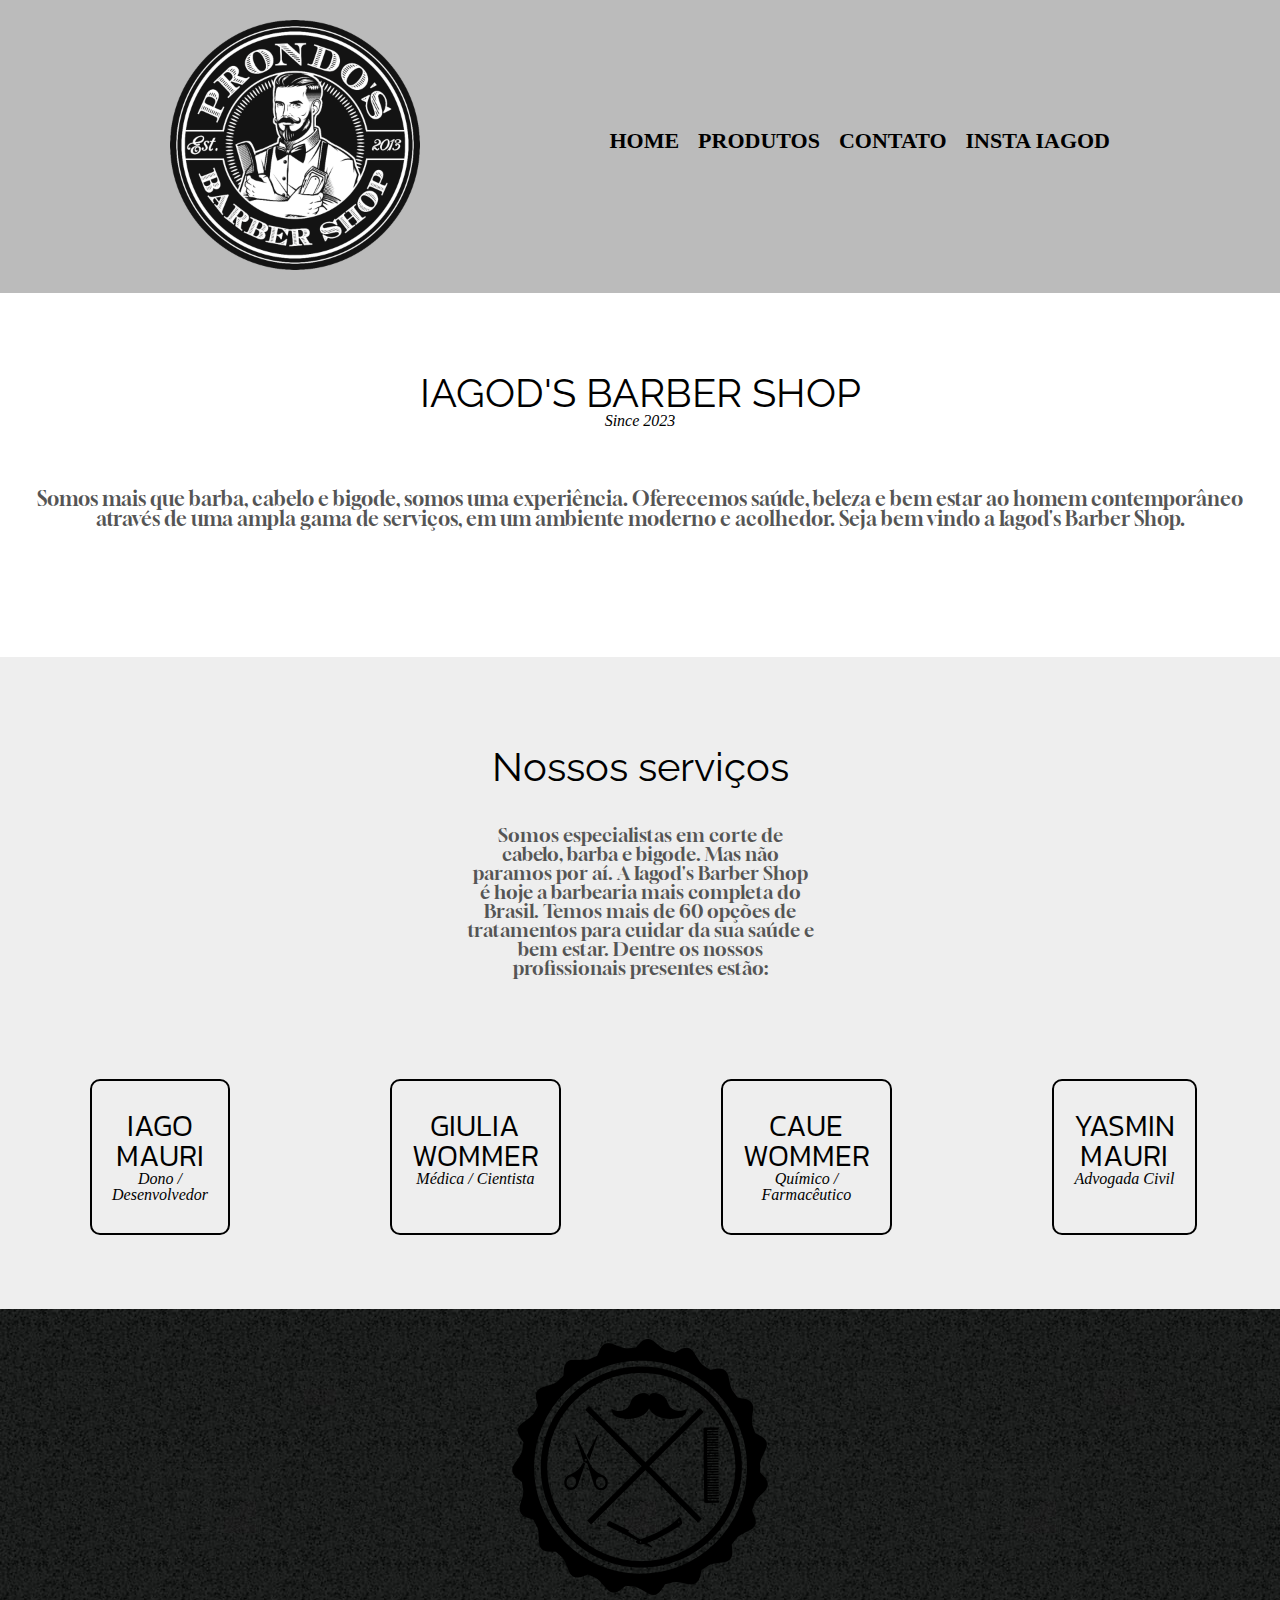
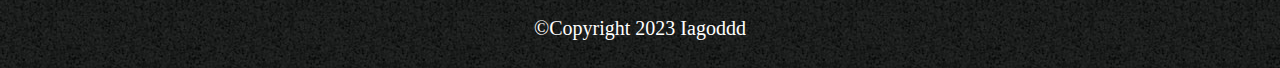
<file: index.html>
<!DOCTYPE html>
<html lang="pt-br">

<head>
    <meta charset="utf-8">
	<title>Contato - Iagod's Barber Shop</title>
	<link rel="stylesheet" href="reset.css">
	<link rel="stylesheet" href="style.css">
	<link rel="preconnect" href="https://fonts.googleapis.com">
	<link rel="preconnect" href="https://fonts.gstatic.com" crossorigin>
	<link href="https://fonts.googleapis.com/css2?family=Gloock:wght@400;700&display=swap" rel="stylesheet">
	<link href="https://fonts.googleapis.com/css2?family=Raleway:wght@200&display=swap" rel="stylesheet">
	<link href="https://fonts.googleapis.com/css2?family=Kanit:wght@100&display=swap" rel="stylesheet">
</head>

<body>
	<header>
		<div class="caixaDoTopo">
			<h1><img src="logo.png" class="imagemLogo" alt="Logo da barbearia do Iago"></h1>
			<nav>
				<ul>
					<li><a href="index.html">Home</a></li>
					<li><a href="produtos.html">Produtos</a></li>
					<li><a href="contato.html">Contato</a></li>
					<li><a href="https://www.instagram.com/iagoddd/">Insta Iagod</a></li>
				</ul>
			</nav>
		</div>
	</header>
	
	<main class="paginaHome">
		<div class="caixaSobreBarbearia">
			<h2 class="tituloBarbearia">IAGOD'S BARBER SHOP</h2>
			<h3 class="sobreTitulo">Since 2023</h3>
			<p class="textoBarbearia">Somos mais que barba, cabelo e bigode, somos uma experiência. Oferecemos saúde, beleza e bem estar ao homem contemporâneo através de uma ampla gama de serviços, em um ambiente moderno e acolhedor. Seja bem vindo a Iagod's Barber Shop.</p>
		</div>

		<div class="segundaCaixaBarbearia">
			<h2 class="tituloBarbearia">Nossos serviços</h2>
			<p class="textoProfissionais">Somos especialistas em corte de cabelo, barba e bigode. Mas não paramos por aí. A Iagod's Barber Shop é hoje a barbearia mais completa do Brasil. Temos mais de 60 opções de tratamentos para cuidar da sua saúde e bem estar. Dentre os nossos profissionais presentes estão:</p>
			<ul class="listaProfissionais">
				<li class="listaNomes">
				 	<h3 class="nomeProfissional">IAGO MAURI</h3>
				 	<p class="descricaoProfissional">Dono / Desenvolvedor</p>	
				</li>
				<li class="listaNomes">
					<h3 class="nomeProfissional">GIULIA WOMMER</h3>
					<p class="descricaoProfissional">Médica / Cientista</p>	
				</li>
				<li class="listaNomes">
					<h3 class="nomeProfissional">CAUE WOMMER</h3>
					<p class="descricaoProfissional">Químico / Farmacêutico</p>	
				</li>
				<li class="listaNomes">
					<h3 class="nomeProfissional">YASMIN MAURI</h3>
					<p class="descricaoProfissional">Advogada Civil</p>	
				</li>
			</ul>

		</div>
	</main>

	<footer>
		<img class="logoFinal" src="logoFinal.png" alt="Logo da barbearia do Iago">
		<p class="copy">&copy;Copyright 2023 Iagoddd</p>
	</footer>

</body>

</html>
</file>
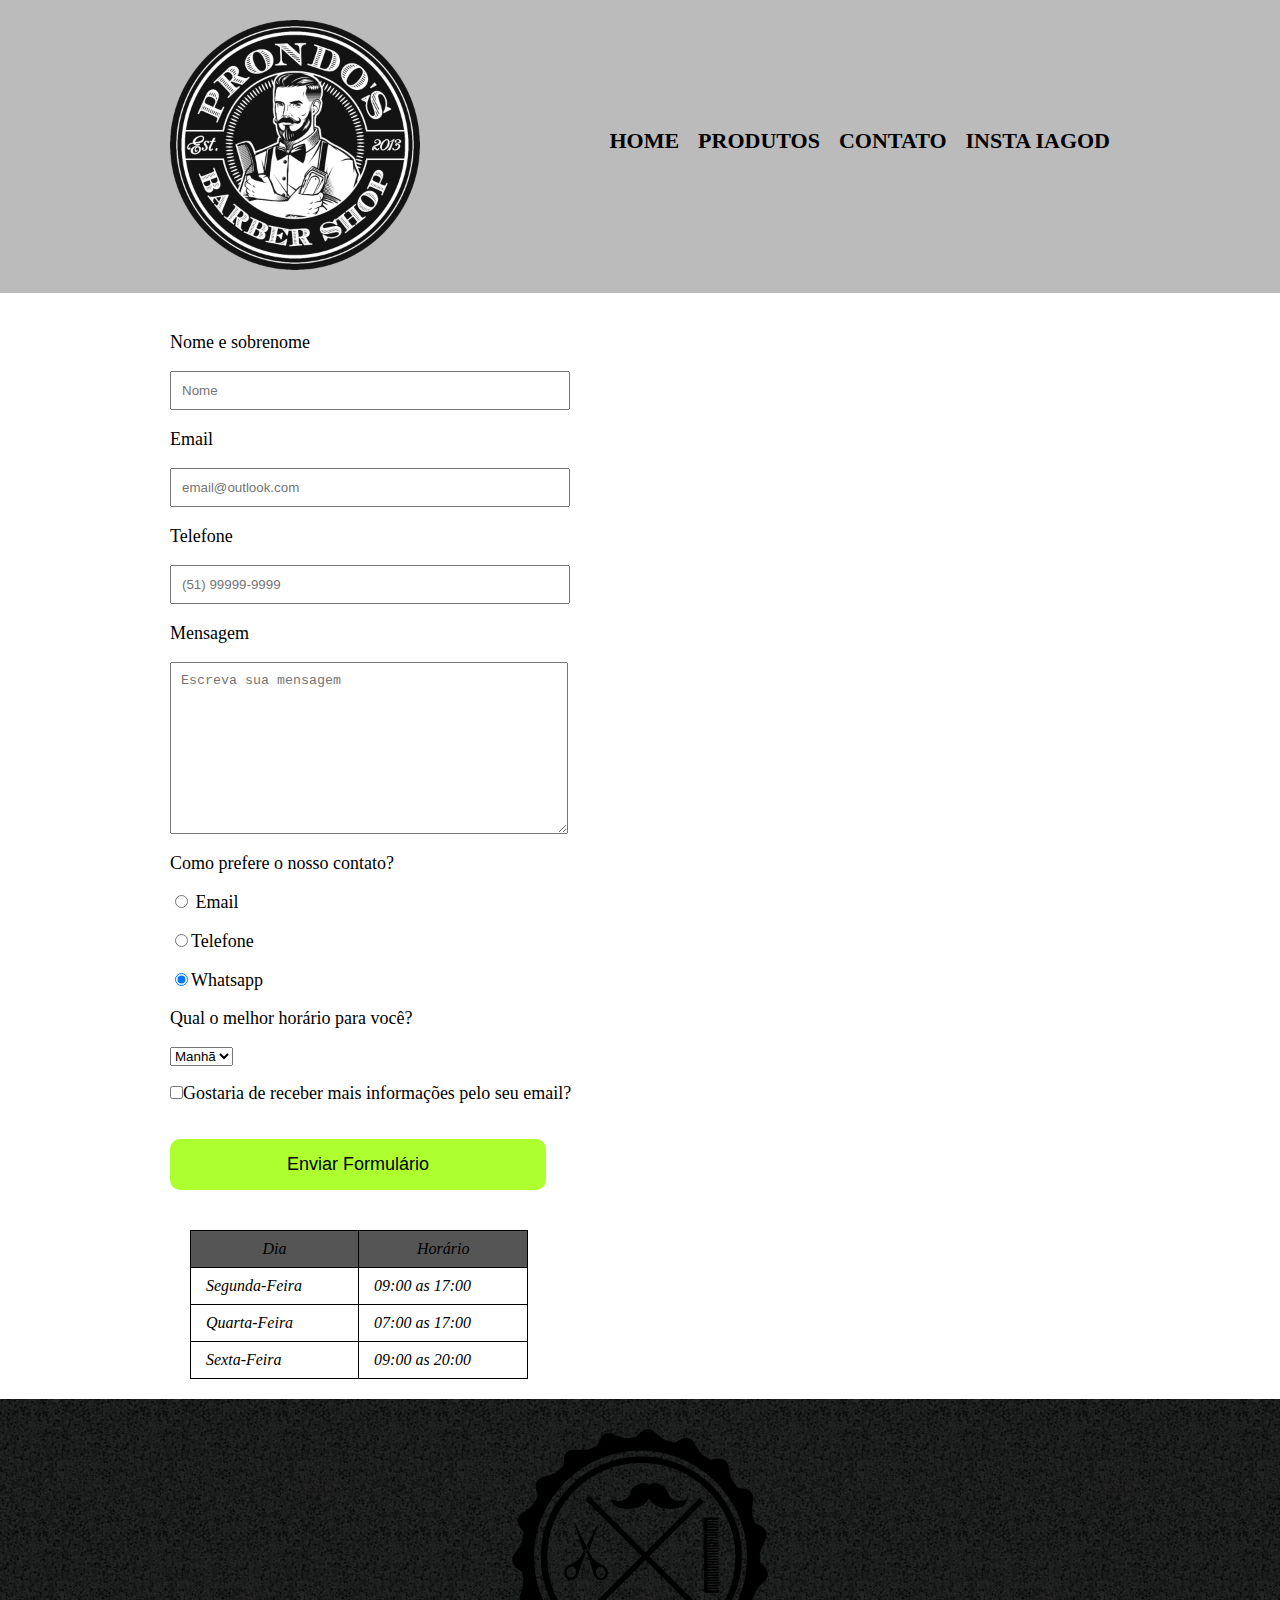
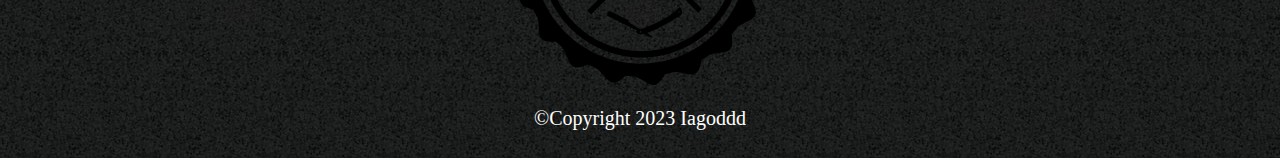
<file: contato.html>
<!DOCTYPE html>
<html lang="pt-br">
	<head>
		<meta charset="utf-8">
		<title>Contato - Iagod's Barber Shop</title>
		<link rel="stylesheet" href="reset.css">
		<link rel="stylesheet" href="style.css">
	</head>

	<body>
		<header>
			<div class="caixaDoTopo">
				<h1><img src="logo.png" class="imagemLogo" alt="Logo da barbearia do Iago"></h1>
				<nav>
					<ul>
						<li><a href="index.html">Home</a></li>
						<li><a href="produtos.html">Produtos</a></li>
						<li><a href="contato.html">Contato</a></li>
						<li><a href="https://www.instagram.com/iagoddd/">Insta Iagod</a></li>
					</ul>
				</nav>
			</div>
		</header>

		<main>
			<form>
					<label for="nomeSobrenome">Nome e sobrenome</label>
					<input type="text" id="nomeSobrenome" class="inputPadrao" required placeholder="Nome">

					<label for="email">Email</label>
					<input type="email" id="email" class="inputPadrao" required placeholder="email@outlook.com">

					<label for="telefone">Telefone</label>
					<input type="tel" id="telefone" class="inputPadrao" required placeholder="(51) 99999-9999">

					<label for="mensagem">Mensagem</label>
					<textarea cols="70" rows="10" id="mensagem" class="inputPadrao" required placeholder="Escreva sua mensagem"></textarea>

					<fieldset>
						<legend>Como prefere o nosso contato?</legend>
						<label for="radioEmail"> <input type="radio" name="contato" value="email" id="radioEmail"> Email</label>
						
						<label for="radioTelefone"> <input type="radio" name="contato" value="telefone" id="radioTelefone">Telefone</label>
		
						<label for="radioWhatsapp"><input type="radio" name="contato" value="whatsapp" id="radioWhatsapp" checked>Whatsapp</label>
					</fieldset>

					<fieldset>
						<legend>Qual o melhor horário para você?</legend>
						<select>
							<option>Manhã</option>
							<option>Tarde</option>
							<option>Noite</option>
						</select>
					</fieldset>



					<label><input type="checkbox" class="checkbox">Gostaria de receber mais informações pelo seu email?</label>

				<input type="submit" value="Enviar Formulário" class="enviarFormulario">

			</form>

			<table>
				<thead>
					<tr>
						<th>Dia</th>
						<th>Horário</th>
					</tr>
				</thead>
				<tbody>
					<tr>
						<td>Segunda-Feira</td>
						<td>09:00 as 17:00</td>
					</tr>

					<tr>
						<td>Quarta-Feira</td>
						<td>07:00 as 17:00</td>
					</tr>

					<tr>
						<td>Sexta-Feira</td>
						<td>09:00 as 20:00</td>
					</tr>
				</tbody>
			</table>

		</main>

		<footer>
			<img class="logoFinal" src="logoFinal.png" alt="Logo da barbearia do Iago">
			<p class="copy">&copy;Copyright 2023 Iagoddd</p>
		</footer>

	</body>
</html>
</file>
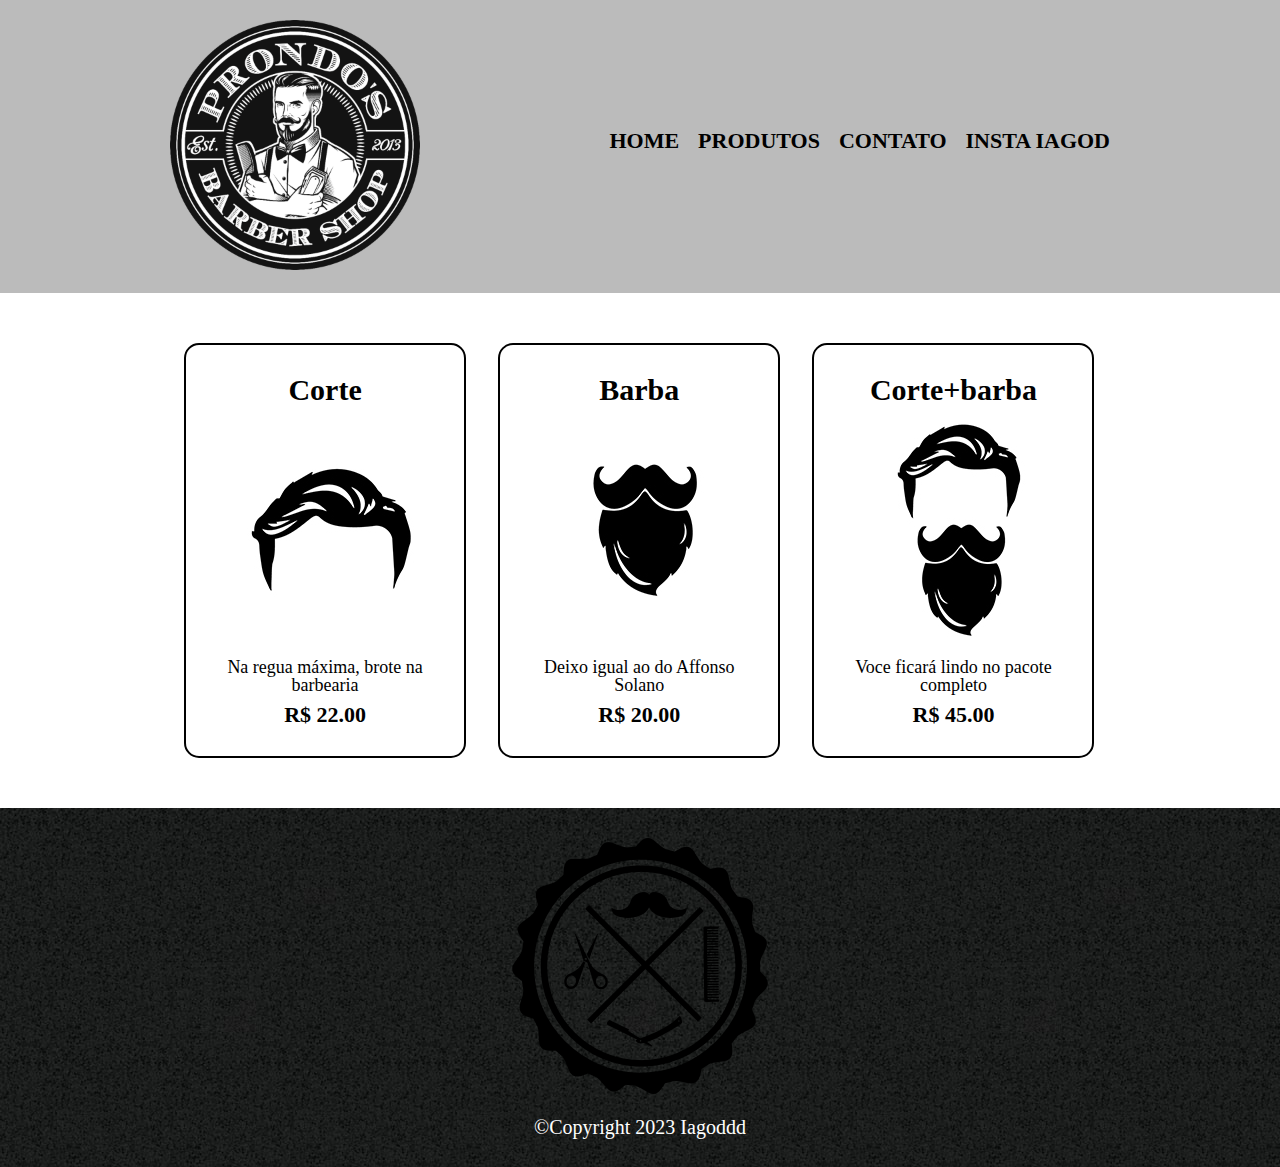
<file: produtos.html>
<!DOCTYPE html>
<html lang="pt-br">
	<head>
		<meta charset="utf-8">
		<title>Produtos - Iagod's Barber Shop</title>
		<link rel="stylesheet" href="reset.css">
		<link rel="stylesheet" href="style.css">
	</head>

	<body>
		<header>
			<div class="caixaDoTopo">
				<h1><img src="logo.png" class="imagemLogo" alt="Logo da barbearia do Iago"></h1>
				<nav>
					<ul>
						<li><a href="index.html">Home</a></li>
						<li><a href="produtos.html">Produtos</a></li>
						<li><a href="contato.html">Contato</a></li>
						<li><a href="https://www.instagram.com/iagoddd/">Insta Iagod</a></li>
					</ul>
				</nav>
			</div>
		</header>

		<main>
			<ul class="produtos">
				<li>
					<h2>Corte</h2>
					<img src="cabelo.jpg">
					<p class="produtoDescricao">Na regua máxima, brote na barbearia</p>
					<p class="produtoPreco">R$ 22.00</p>
				</li>
				<li>
					<h2>Barba</h2>
					<img src="barba.jpg">
					<p class="produtoDescricao">Deixo igual ao do Affonso Solano</p>
					<p class="produtoPreco">R$ 20.00</p>
				</li>
				<li>
					<h2>Corte+barba</h2>
					<img src="cabelo+barba.jpg">
					<p class="produtoDescricao">Voce ficará lindo no pacote completo</p>
					<p class="produtoPreco">R$ 45.00</p>
				</li>
			</ul>
		</main>

		<footer>
			<img class="logoFinal" src="logoFinal.png" alt="Logo da barbearia do Iago">
			<p class="copy">&copy;Copyright 2023 Iagoddd</p>
		</footer>
	</body>
</html>
</file>
<file: style.css>
header {
	background: #BBBBBB;
	padding: 20px 0 ;
}

nav {
	position: absolute;
	top: 110px;
	right: 0;
}

.imagemLogo {
	width: 250px;
}

.caixaDoTopo{
	position: relative;
	width: 940px;
	margin: 0 auto;
}

.produtos {
	width: 940px;
	margin: 0 auto;
	padding: 50px 0;
}
.produtos li{
	display: inline-block;
	text-align: center;
	width: 30%;
	vertical-align: top;
	margin: 0 1.5%;
	padding: 30px 20px;
	box-sizing: border-box;
	border: 2px solid #000000;
	border-radius: 15px;
}
.produtos li:hover{
	border-color: #C78C19;
}
.produtos li:active{
	border-color: green;
}

.produtos li:hover h2{
	font-size: 40px;
}

.produtos h2 {
	font-weight: bold;
	font-size: 30px;
}

.produtoPreco {
	font-weight: bold;
	font-size: 22px;
	margin-top: 10px;
}

.produtoDescricao {
	font-size: 18px;
}


nav li {
	display: inline;
	margin: 0 0 0 15px;
}
nav a {
	text-transform: uppercase;
	color: #000000;
	font-weight: bold;
	font-size: 22px;
	text-decoration: none;


}

nav a:hover {
	color: #C78C19;
} 


footer {
	background: url(bg.jpg);
	text-align: center;
	padding: 30px 0;
}

.logoFinal {
	width: 20%;
}
.copy {
	color : white;
	font-size: 20px;
	margin-top: 20px;
}

main{
	width: 940px;
	margin: 0 auto;
}

form {
	margin: 40px 0;
}

form label , form legend {
	display: block;
	font-size: 18px;
	margin: 0 0 20px;
}


.inputPadrao {
	display: block;
	margin: 0 0 20px;
	padding: 10px 10px;
	width: 40%;
}

.checkbox {
	margin: 20px 0;
}

.enviarFormulario {
	width: 40%;
	background: greenyellow;
	font-size: 18px;
	border: none;
	border-radius: 10px;
	padding: 15px 0;
	transition: 2s all;
	cursor: pointer;
}

.enviarFormulario:hover {
	background: green;
	transform: scale(1.09);
}

table {
	margin: 20px;
	width: 36%;
	font-style: italic;
}


thead {
	background: #555555;
}

td , th {
	border: 1px solid black;
	padding: 10px 15px;
}

.caixaSobreBarbearia {
	text-align: center;
	background-color: white;
	margin: 1em 2em;
}

.tituloBarbearia {
	font-size: 40px;
	font-family: 'Raleway' , sans-serif;
	margin-top: 2em;
}

.textoBarbearia {
	font-size: 20px;
	margin: 3em 0;
	font-family: 'Gloock', sans-serif;
	font-weight: lighter;
	color: #555555;
}

.sobreTitulo {
	font-style: italic;
}

.segundaCaixaBarbearia {
	background-color: #eeeeee;
	text-align: center;
	margin-top: 8em;
	padding: 10px;
}

.paginaHome {
	width: 100%;
}

.listaProfissionais {
	display: flex;
	width: 100%;
}

.textoProfissionais {
	margin: 2em 24em;
	font-size: 19px;
	font-family: 'Gloock', sans-serif;
	font-weight: lighter;
	color: #555555;
}

.listaProfissionais li{
	margin: 4em 5em;
	width: 940px;
	padding: 30px 20px;
	box-sizing: border-box;
	border: 2px solid #000000;
	border-radius: 10px;
	
}

.nomeProfissional {
	font-size: 30px;
	font-weight: 300;
	font-family: 'Kanit', sans-serif;
	text-decoration: none;
}

.descricaoProfissional {
	font-style: italic;
}

.listaNomes:hover {
	background-color: #707070;
	color: #eeeeee;
}
</file>
